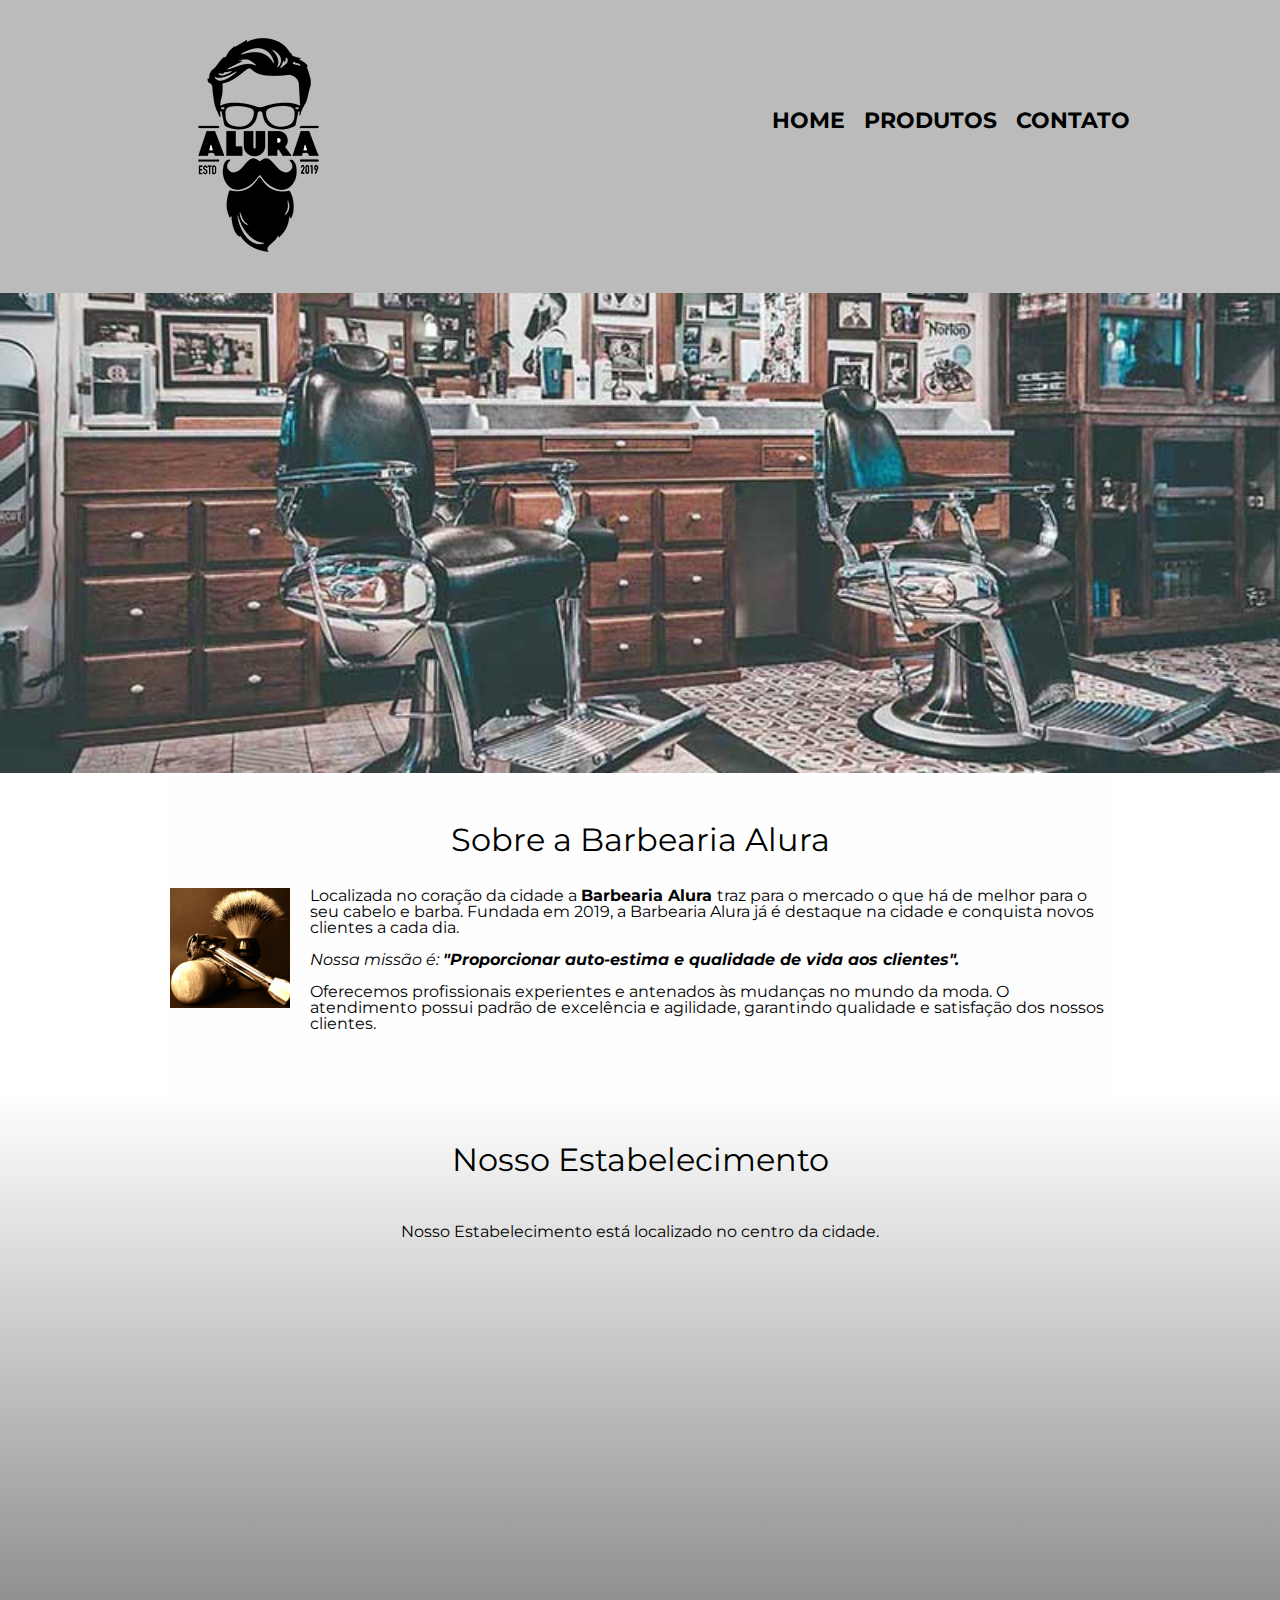
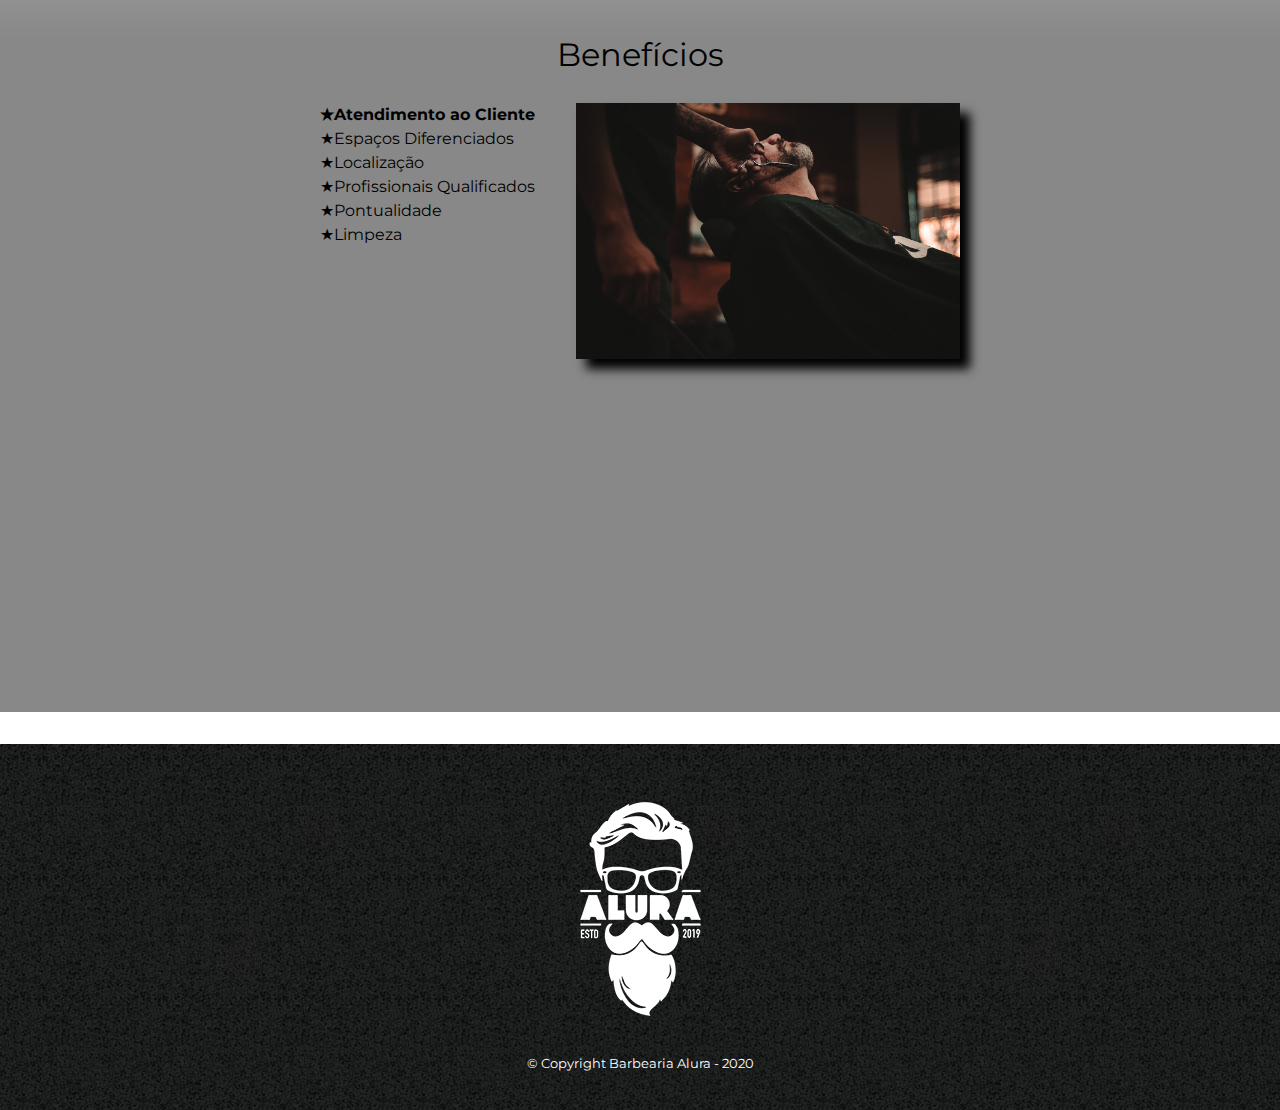
<file: index.html>
<!DOCTYPE html>
<html lang="pt-br">

<head>
    <meta charset="UTF-8">
    <meta name="viewport" content="width=device-width, initial-scale=1.0">
    <link rel="stylesheet" href="reset.css">
    <link rel="stylesheet" href="style.css">
    <link href="https://fonts.googleapis.com/css?family=Montserrat&display=swap" rel="stylesheet">
    <title>Barbearia Alura</title>
</head>

<body>
    <header>
        <div class="caixa">
            <h1><img src="logo.png" alt="Logo"></h1>

            <nav>

                <ul>
                    <li><a href="index.html">Home</a></li>
                    <li><a href="produtos.html">Produtos</a></li>
                    <li><a href="contato.html">Contato</a></li>
                </ul>

            </nav>
        </div>
    </header>

    <div class="overlay">
        <img class="banner" src="banner.jpg" alt="banner">
    </div>

    <main>
        <section class="principal">
    
            <h2 class="titulocentralizado">
                Sobre a Barbearia Alura
            </h2>

            <img src="utensilios.jpg" alt="utensilios" class="utensilios">
    
            <p>
                Localizada no coração da cidade a <strong> Barbearia Alura </strong> traz para o mercado o que há de melhor
                para
                o seu cabelo e barba. Fundada em 2019, a Barbearia Alura já é destaque na cidade e conquista novos clientes
                a
                cada dia.
            </p>
    
            <p id="missao">
                <em>
                    Nossa missão é: <strong> "Proporcionar auto-estima e qualidade de vida aos clientes".</strong>
                </em>
            </p>
    
            <p>
                Oferecemos profissionais experientes e antenados às mudanças no mundo da moda. O atendimento possui padrão
                de
                excelência e agilidade, garantindo qualidade e satisfação dos nossos clientes.
            </p>
    
        </section>
        
        <section class="mapa">
            <h3 class="titulocentralizado">Nosso Estabelecimento</h3>
            <p>Nosso Estabelecimento está localizado no centro da cidade.</p>
            <div class="mapaconteudo">
                <iframe src="https://www.google.com/maps/embed?pb=!1m18!1m12!1m3!1d3656.448598130907!2d-46.634653385542414!3d-23.588239368469353!2m3!1f0!2f0!3f0!3m2!1i1024!2i768!4f13.1!3m3!1m2!1s0x94ce5a2b2ed7f3a1%3A0xab35da2f5ca62674!2sCaelum%20-%20Escola%20de%20Tecnologia!5e0!3m2!1spt-BR!2sbr!4v1580916426151!5m2!1spt-BR!2sbr" width="100%" height="300" frameborder="0" style="border:0;" allowfullscreen=""></iframe>
            </div>
        </section>
        
        
        <section class="beneficios">
            
            <h3 class="titulocentralizado">Benefícios</h3>

            <div class="conteudobeneficios">
                <ul class="listabeneficios">
                    <li class="itens">Atendimento ao Cliente</li>
                    <li class="itens">Espaços Diferenciados</li>
                    <li class="itens">Localização</li>
                    <li class="itens">Profissionais Qualificados</li>
                    <li class="itens">Pontualidade</li>
                    <li class="itens">Limpeza</li>
                </ul><img src="beneficios.jpg" alt="beneficios" class="imagembeneficios">
            </div>
            
            
            
            <div class="video">
                <iframe width="560" height="315" src="https://www.youtube.com/embed/wcVVXUV0YUY" frameborder="0" allow="accelerometer; autoplay; encrypted-media; gyroscope; picture-in-picture" allowfullscreen></iframe>
            </div>
        </section>
    </main>
    
    <footer>
            <img src="logo-branco.png" alt="logo">
            <p class="copyright">&copy; Copyright Barbearia Alura - 2020</p>
        </footer>
    </body>
    
</html>
</file>
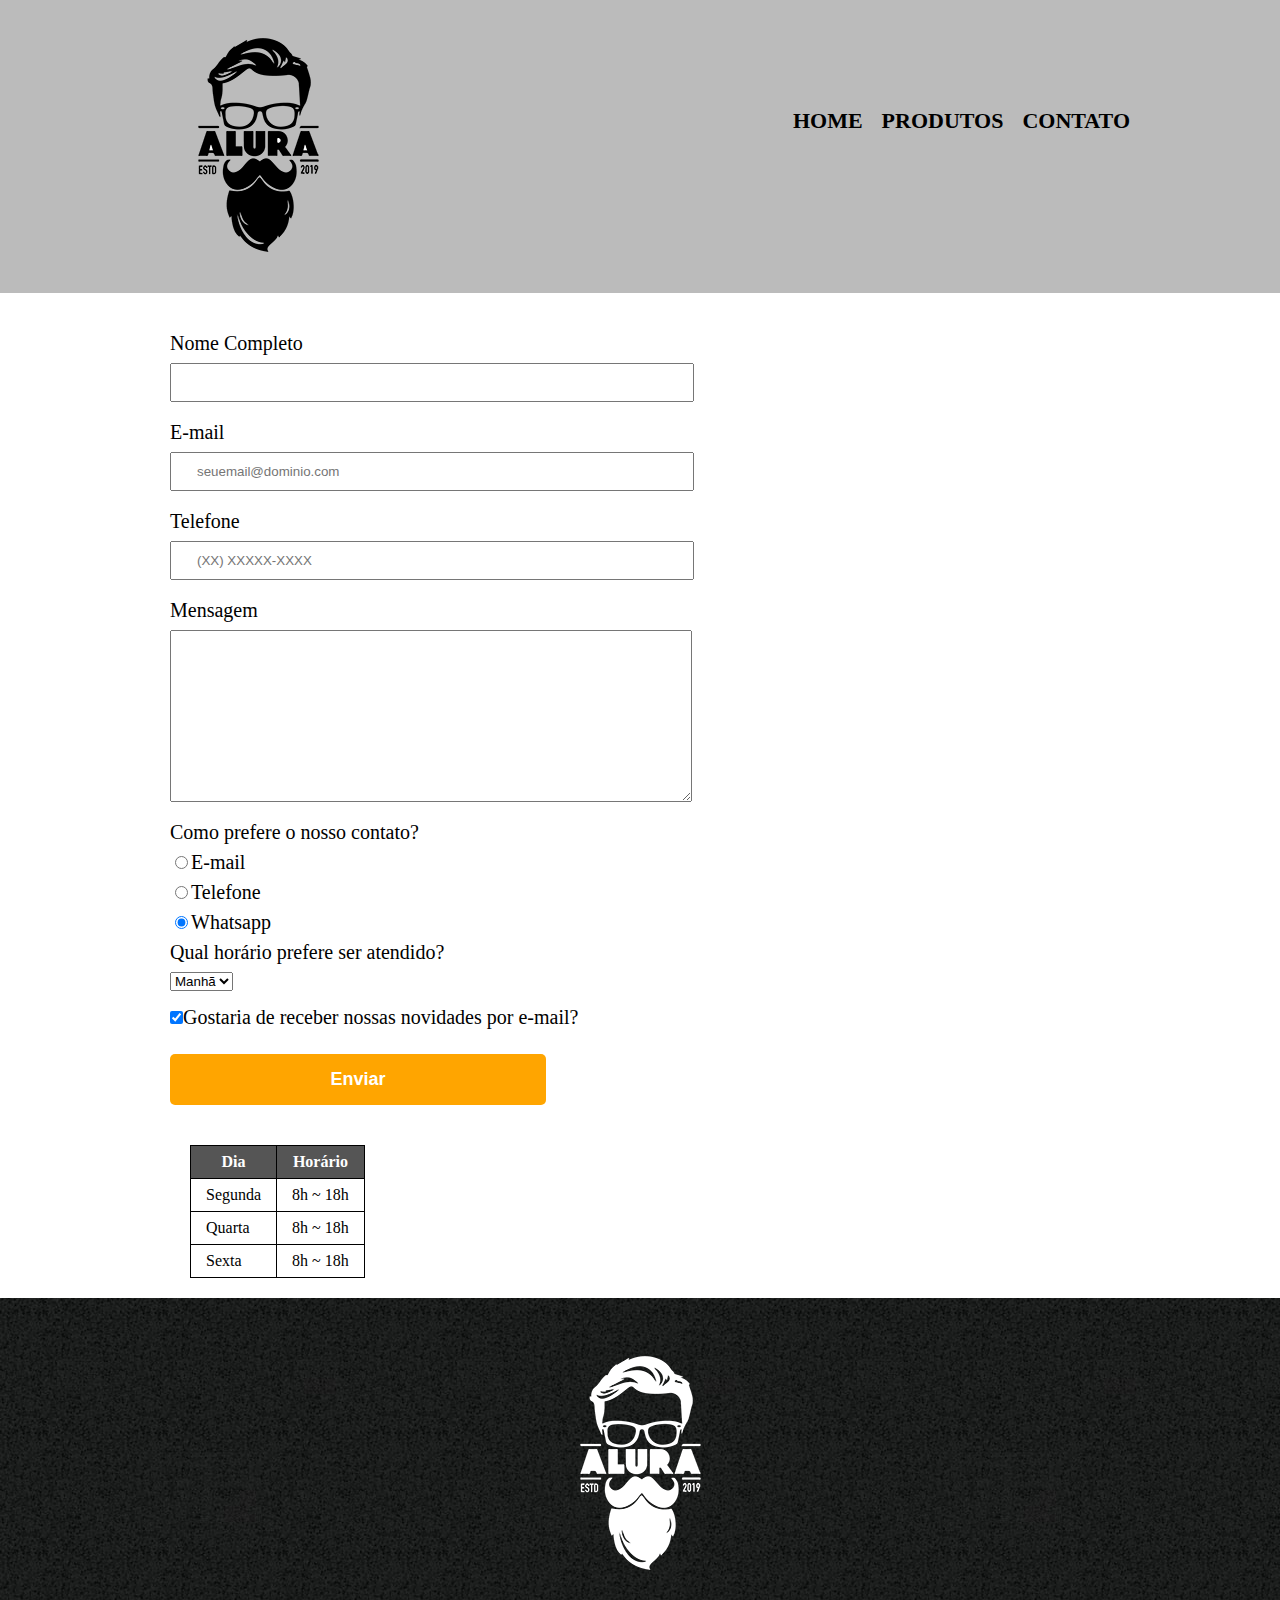
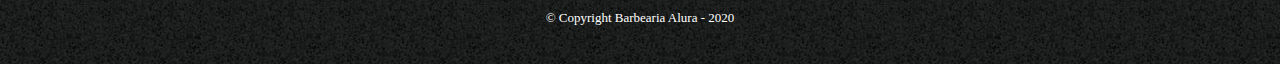
<file: contato.html>
<!DOCTYPE html>
<html lang="en">

<head>
    <meta charset="UTF-8">
    <meta name="viewport" content="width=device-width, initial-scale=1.0">
    <link rel="stylesheet" href="reset.css">
    <link rel="stylesheet" href="style.css">
    <title>Contato - Barbearia Alura</title>
</head>

<body>
    <header>
        <div class="caixa">
            <h1><img src="logo.png" alt="Logo"></h1>

            <nav>

                <ul>
                    <li><a href="index.html">Home</a></li>
                    <li><a href="produtos.html">Produtos</a></li>
                    <li><a href="contato.html">Contato</a></li>
                </ul>

            </nav>
        </div>
    </header>

    <main>

        <form action="">
            <label for="nome">Nome Completo</label>
            <input type="text" id="nome" class="input-padrao" required>

            <label for="email">E-mail</label>
            <input type="email" id="email" class="input-padrao" placeholder="seuemail@dominio.com" required>

            <label for="tel">Telefone</label>
            <input type="tel" id="tel" class="input-padrao" placeholder="(XX) XXXXX-XXXX" required>

            <label for="mensagem">Mensagem</label>
            <textarea name="mensagem" id="mensagem" cols="70" rows="10" class="input-padrao"></textarea>

            <fieldset>
                <legend>Como prefere o nosso contato?</legend>
                <label for="radio-email"><input type="radio" name="radio-contato" id="radio-email" value="email"
                        >E-mail</label>


                <label for="radio-tel">
                    <input type="radio" name="radio-contato" id="radio-tel" value="telefone" >Telefone</label>

                <label for="radio-wpp">
                    <input type="radio" name="radio-contato" id="radio-wpp" value="whatsapp" checked>Whatsapp</label>

            </fieldset>
            <fieldset>
                <legend>Qual horário prefere ser atendido?</legend>
                <select name="" id="">
                    <option value="manha">Manhã</option>
                    <option value="tarde">Tarde</option>
                    <option value="noite">Noite</option>
                </select>
            </fieldset>

            <label><input type="checkbox" class="checkbox" checked>Gostaria de receber nossas novidades por e-mail?</label>

            <input type="submit" value="Enviar" class="enviar">
        </form>

        <section class="tabela">
            <table>
                <thead>
                    <tr>
                        <th>Dia</th>
                        <th>Horário</th>
                    </tr>
                </thead>
                <tbody>
                    <tr>
                        <td>Segunda</td>
                        <td>8h ~ 18h</td>
                    </tr>
                    <tr>
                        <td>Quarta</td>
                        <td>8h ~ 18h</td>
                    </tr>
                    <tr>
                        <td>Sexta</td>
                        <td>8h ~ 18h</td>
                    </tr>
                </tbody>
            </table>
        </section>


    </main>

    <footer>
        <img src="logo-branco.png" alt="logo">
        <p class="copyright">&copy; Copyright Barbearia Alura - 2020</p>
    </footer>
</body>

</html>
</file>
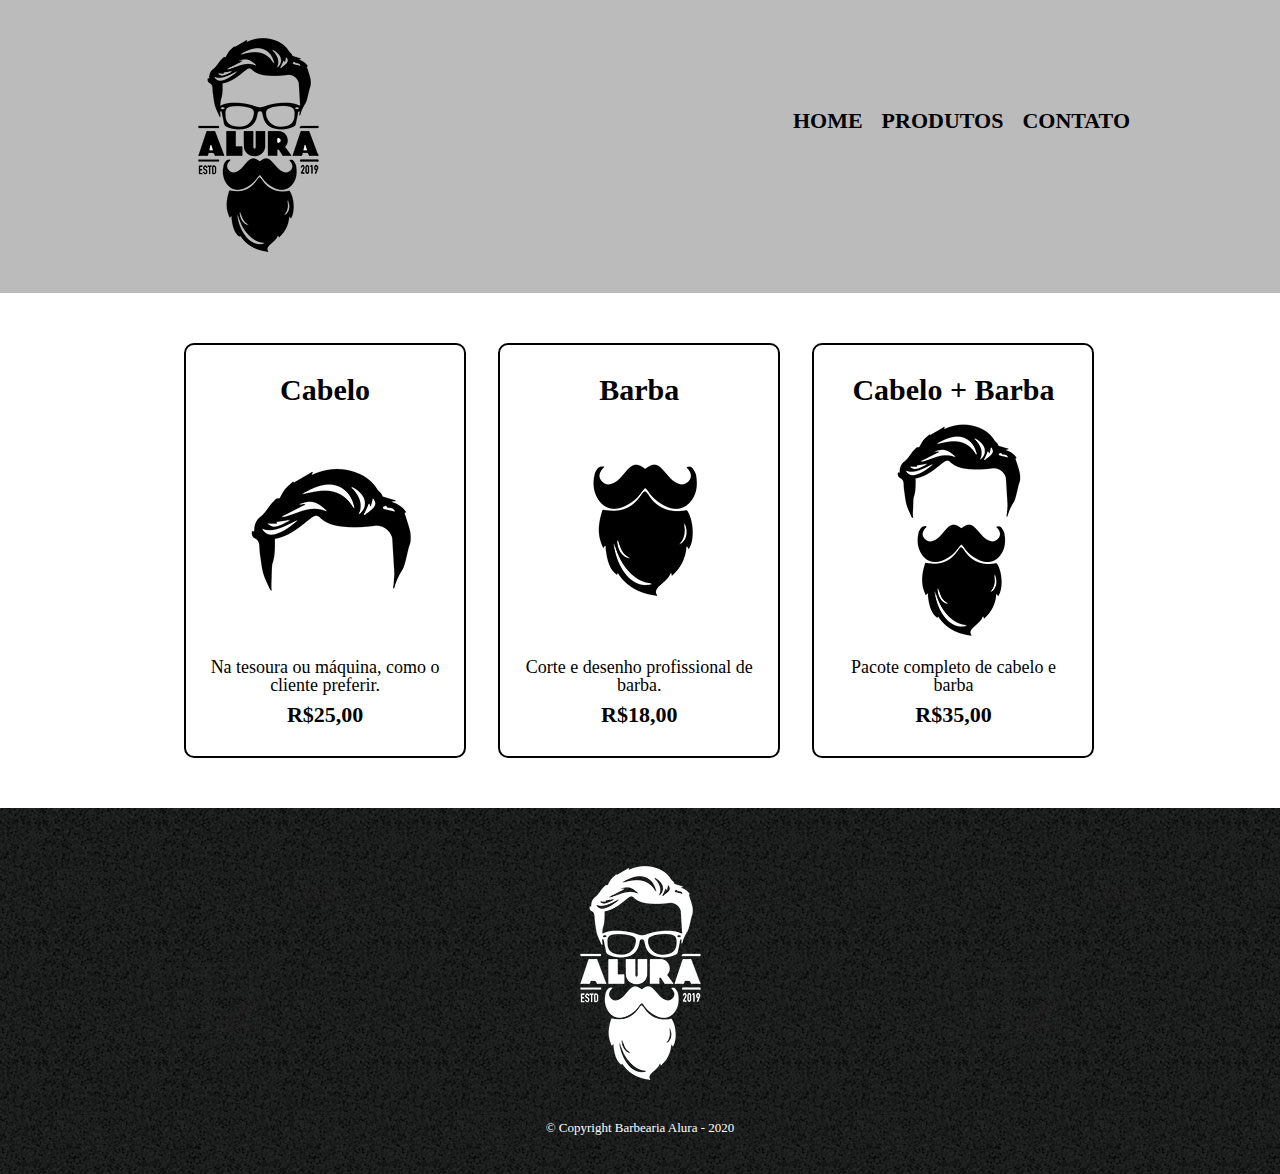
<file: produtos.html>
<!DOCTYPE html>
<html lang="en">

<head>
    <meta charset="UTF-8">
    <meta name="viewport" content="width=device-width, initial-scale=1.0">
    <link rel="stylesheet" href="reset.css">
    <link rel="stylesheet" href="style.css">
    <title>Produtos - Barbearia Alura</title>
</head>

<body>
    <header>
        <div class="caixa">
            <h1><img src="logo.png" alt="Logo"></h1>

            <nav>

                <ul>
                    <li><a href="index.html">Home</a></li>
                    <li><a href="produtos.html">Produtos</a></li>
                    <li><a href="contato.html">Contato</a></li>
                </ul>

            </nav>
        </div>
    </header>

    <main>
        <ul class="produtos">
            <li>
                <h2>Cabelo</h2>
                <img src="cabelo.jpg" alt="cabelo">
                <p class="produto-descricao">Na tesoura ou máquina, como o cliente preferir.</p>
                <p class="produto-preco">R$25,00</p>

            </li>
            <li>
                <h2>Barba</h2>
                <img src="barba.jpg" alt="barba">
                <p class="produto-descricao">Corte e desenho profissional de barba.</p>
                <p class="produto-preco">R$18,00</p>

            </li>
            <li>
                <h2>Cabelo + Barba</h2>
                <img src="cabelo+barba.jpg" alt="cabelo+barba">
                <p class="produto-descricao">Pacote completo de cabelo e barba</p>
                <p class="produto-preco">R$35,00</p>

            </li>
        </ul>
    </main>
    <footer>
        <img src="logo-branco.png" alt="logo">
        <p class="copyright">&copy; Copyright Barbearia Alura - 2020</p>
    </footer>
</body>

</html>
</file>
<file: style.css>
body {
    font-family: 'montserrat';
}

header {
    background-color: #bbbbbb;
}

.caixa {
    position: relative;
    width: 940px;
    margin: 0 auto;
    padding: 20px;
}

nav {
    position: absolute;
    top: 110px;
    right: 0;
}

nav li{
    display: inline-block;
    margin: 0 0 0 15px;
}

nav a {
    text-transform: uppercase;
    color: black;
    font-weight: bold;
    font-size: 22px;
    text-decoration: none;
}

nav a:hover {
    color: #c78c19;
    text-decoration: underline;
}

.produtos{
    width: 940px;
    margin: 0 auto;
    padding: 50px 0;
}

.produtos li {
    display: inline-block;
    border: solid 2px black;
    border-radius: 10px;
    text-align: center;
    width: 30%;
    vertical-align: top;
    margin: 0 1.5%;
    padding: 30px 20px;
    box-sizing: border-box;
}

.produtos li:hover {
    border-color: #c78c19;
    color: #c78c19;
}

.produtos li:active {
    background-color: #c78c19;
    color: black;
}

.produtos h2  {
    font-size: 30px;
    font-weight: bold;
}

.produto-descricao{
    font-size: 18px;
}

.produto-preco {
    font-weight: bold;
    font-size: 22px;
    margin: 10px 0 0;
}

footer {
    text-align: center;
    background: url("bg.jpg");
    padding: 40px 0;
}

.copyright {
    color: white;
    font-size: 13px;
    margin-top: 20px;
}

form {
    margin: 40px auto;
    width: 940px;
}

form label, form legend {
    display: block;
    font-size: 20px;
    margin: 0 0 10px;
}

.input-padrao {
    display: block;
    margin-bottom: 20px;
    padding: 10px 25px;
    width: 50%;
}

.checkbox {
    margin: 20px 0;
}

.enviar {
    width: 40%;
    padding: 15px 0;
    background-color: orange;
    color: white;
    font-weight: bold;
    font-size: 18px;
    border: none;
    border-radius: 5px;
    transition: 0.5s all;
    cursor: pointer;
}

.enviar:hover {
    background-color: darkorange;
    transform: scale(1.05);
}

.tabela {
    width: 940px;
    margin: 0 auto;
}

table {
    margin: 20px ;
}

thead{
    background-color: #555555;
    color: white;
    font-weight: bold;
}

td, th {
    border: 1px solid black;
    padding: 8px 15px ;
}

/* css da página inicial */
.banner {
    width: 100%;
}

.titulocentralizado {
    text-align: center;
    font-size: 2em;
    margin: 0 0 1em;
    clear: left;
}

.principal {
    padding: 3em 0;
    background: #fefefe;
    width: 940px;
    margin: 0 auto;
}

.principal p {
    margin: 0 0 1em;
}

.principal strong {
    font-weight: bold;
}

.principal em {
    font-style: italic;
}

.beneficios {
    background: #888888;
}

.imagembeneficios {
    width: 60%;
    box-shadow: 10px 10px 10px 0 black;
}

.utensilios {
    width: 120px;
    float: left;
    margin: 0 20px 20px 0;
}

.conteudobeneficios {
    width: 640px;
    margin: 0 auto;
}

.listabeneficios {
    width: 40%;
    display: inline-block;
    vertical-align: top;
}

.itens {
    line-height: 1.5;
}

.itens::before {
    content: "★";
}

.itens:first-child {
    font-weight: bold;
}

.mapa {
    margin: 0 auto;
    padding: 3em 0;
    background: linear-gradient(#fefefe, #888888);
}

.mapaconteudo {
    width: 940px;
    margin: 0 auto;
}

.mapa p {
    margin: 3em 0;
    text-align: center;
}

.video{
    width: 560px;
    margin: 2em auto;
}

@media screen and (max-width: 480px) {
    .caixa, .principal, .conteudobeneficios, .mapaconteudo, .video, .produtos, form, form label, form legend {
        width: auto;
    }

    h1 {
        text-align: center;
    }

    nav {
        position: static;
    }

    .listabeneficios, .imagembeneficios {
        width: 100%;
    }

    .produtos li {
        display: block;
        width: auto;
        margin: 15px 25px;
    }

    form {
        margin: 40px auto;
        padding: 0 20px;
    }
}
</file>
